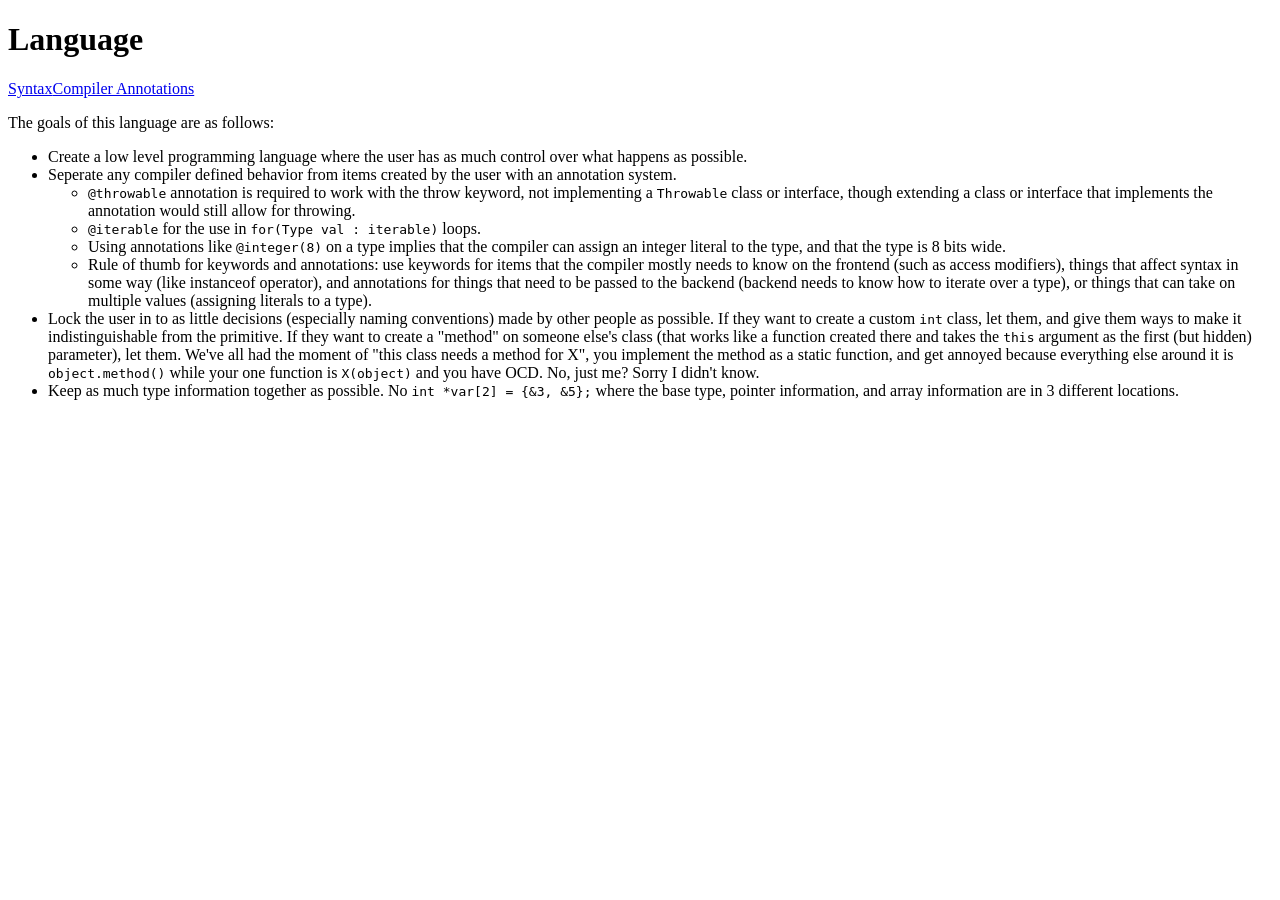
<file: docs/language-specification/index.html>
<!DOCTYPE html>
<html lang="en">
<head>
    <meta charset="UTF-8">
    <meta name="viewport" content="width=device-width, initial-scale=1.0">
    <title>Language - Index</title>
    <link rel="stylesheet" href="style.css">
</head>
<body>
    <h1>Language</h1>
    <nav><a href="syntax/syntax.html">Syntax</a><a href="annotations/annotations.html">Compiler Annotations</a></nav>
    <p>The goals of this language are as follows:
        <ul>
            <li>Create a low level programming language where the user has as much control over what happens as possible.</li>
            <li>Seperate any compiler defined behavior from items created by the user with an annotation system.</li>
            <ul>
                <li><span class="mono">@throwable</span> annotation is required to work with the throw keyword, not implementing a <span class="mono">Throwable</span> class or interface, though extending a class or interface that implements the annotation would still allow for throwing.</li>
                <li><span class="mono">@iterable</span> for the use in <span class="mono">for(Type val : iterable)</span> loops.</li>
                <li>Using annotations like <span class="mono">@integer(8)</span> on a type implies that the compiler can assign an integer literal to the type, and that the type is 8 bits wide.</li>
                <li>Rule of thumb for keywords and annotations: use keywords for items that the compiler mostly needs to know on the frontend (such as access modifiers), things that affect syntax in some way (like instanceof operator), and annotations for things that need to be passed to the backend (backend needs to know how to iterate over a type), or things that can take on multiple values (assigning literals to a type).</li>
            </ul>
            <li>Lock the user in to as little decisions (especially naming conventions) made by other people as possible. If they want to create a custom <span class="mono">int</span> class, let them, and give them ways to make it indistinguishable from the primitive. If they want to create a "method" on someone else's class (that works like a function created there and takes the <span class="mono">this</span> argument as the first (but hidden) parameter), let them. We've all had the moment of "this class needs a method for X", you implement the method as a static function, and get annoyed because everything else around it is <span class="mono">object.method()</span> while your one function is <span class="mono">X(object)</span> and you have OCD. No, just me? Sorry I didn't know.</li>
            <li>Keep as much type information together as possible. No <span class="mono">int *var[2] = {&3, &5};</span> where the base type, pointer information, and array information are in 3 different locations.</li>
        </ul>
    </p>
</body>
</html>
</file>
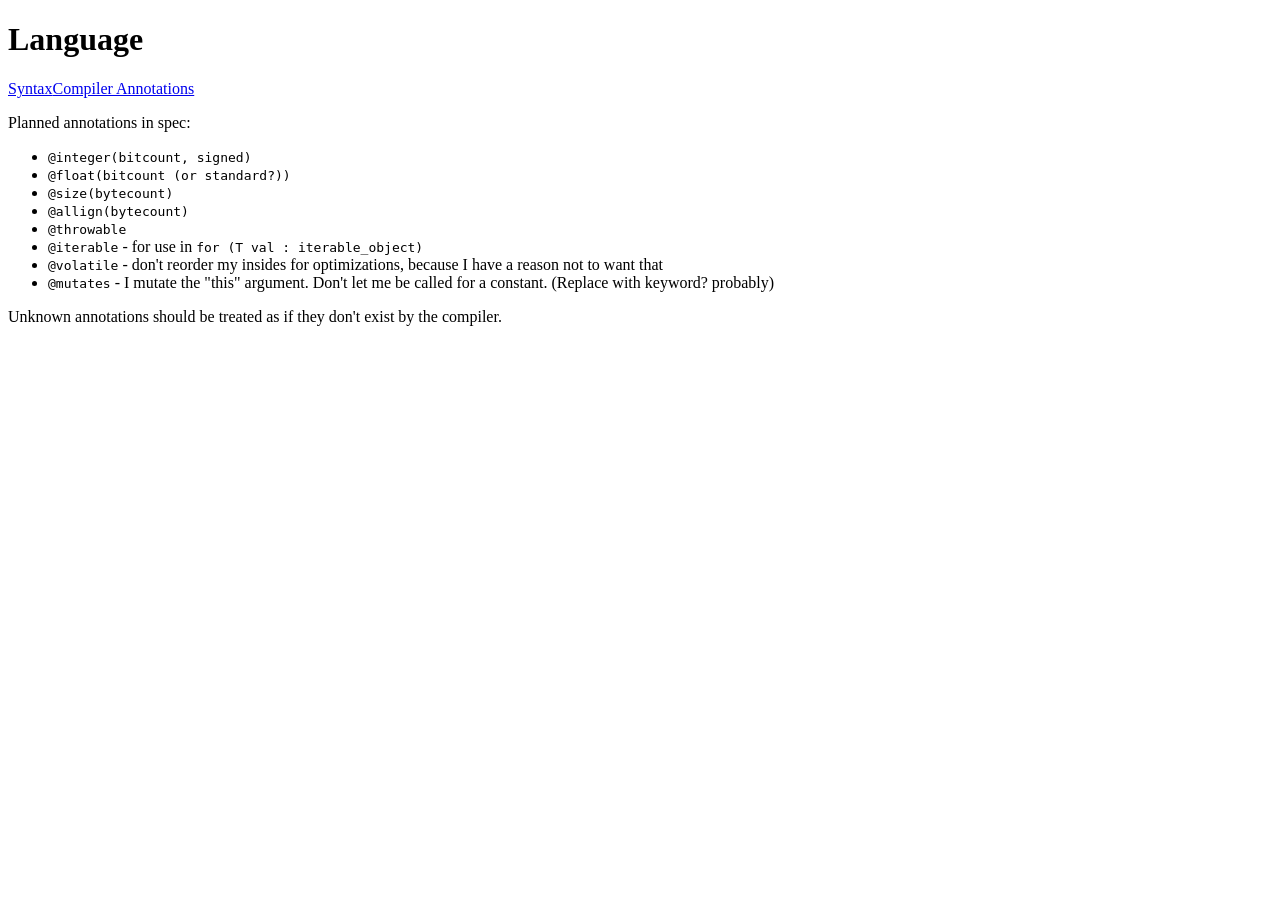
<file: docs/language-specification/annotations/annotations.html>
<!DOCTYPE html>
<html lang="en">
<head>
    <meta charset="UTF-8">
    <meta name="viewport" content="width=device-width, initial-scale=1.0">
    <title>Language - Annotations</title>
    <link rel="stylesheet" href="../style.css">
</head>
<body>
    <h1>Language</h1>
    <nav><a href="../syntax/syntax.html">Syntax</a><a href="../annotations/annotations.html">Compiler Annotations</a></nav>
    <p>Planned annotations in spec:</p>
    <ul>
        <li><span class="mono">@integer(bitcount, signed)</span></li>
        <li><span class="mono">@float(bitcount (or standard?))</span></li>
        <li><span class="mono">@size(bytecount)</span></li>
        <li><span class="mono">@allign(bytecount)</span></li>
        <li><span class="mono">@throwable</span></li>
        <li><span class="mono">@iterable</span> - for use in <span class="mono">for (T val : iterable_object)</span></li>
        <li><span class="mono">@volatile</span> - don't reorder my insides for optimizations, because I have a reason not to want that</li>
        <li><span class="mono">@mutates</span> - I mutate the "this" argument. Don't let me be called for a constant. (Replace with keyword? probably)</li>
    </ul>
    <p>Unknown annotations should be treated as if they don't exist by the compiler.</p>
</body>
</html>
</file>
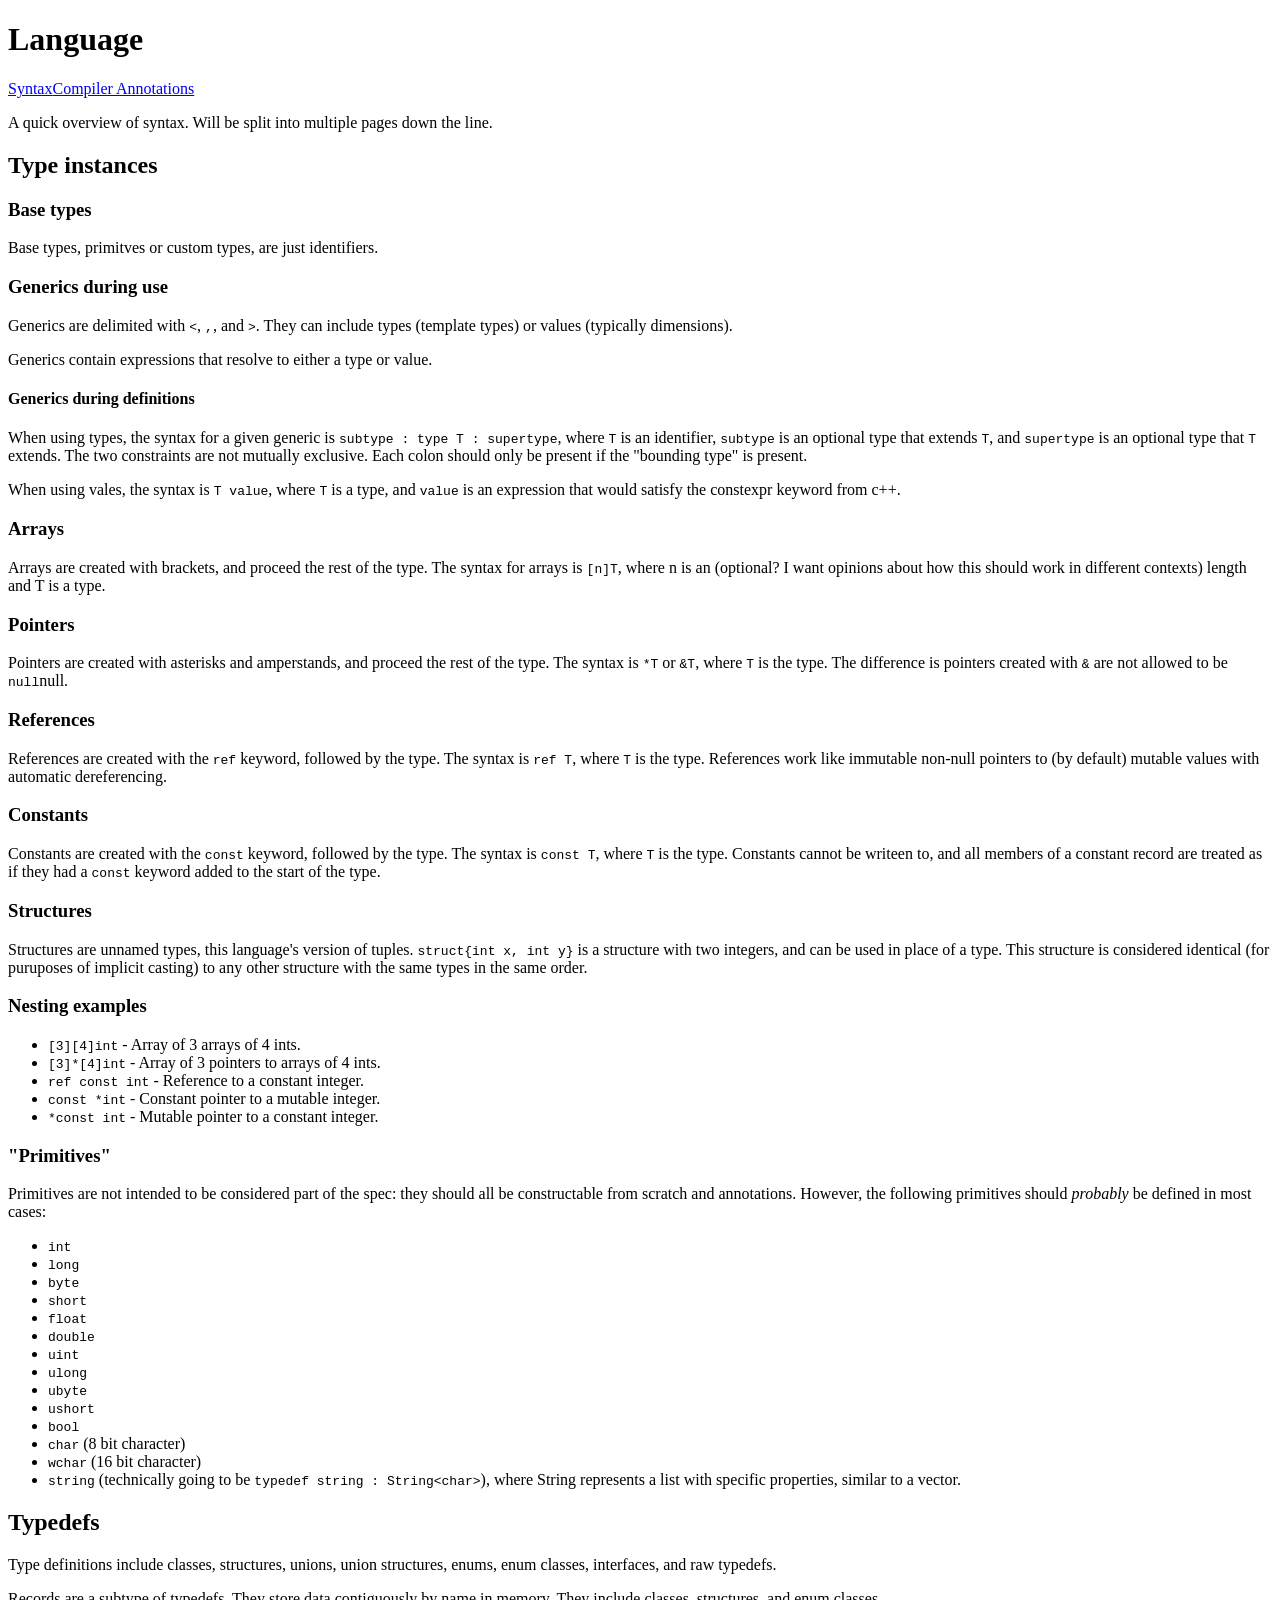
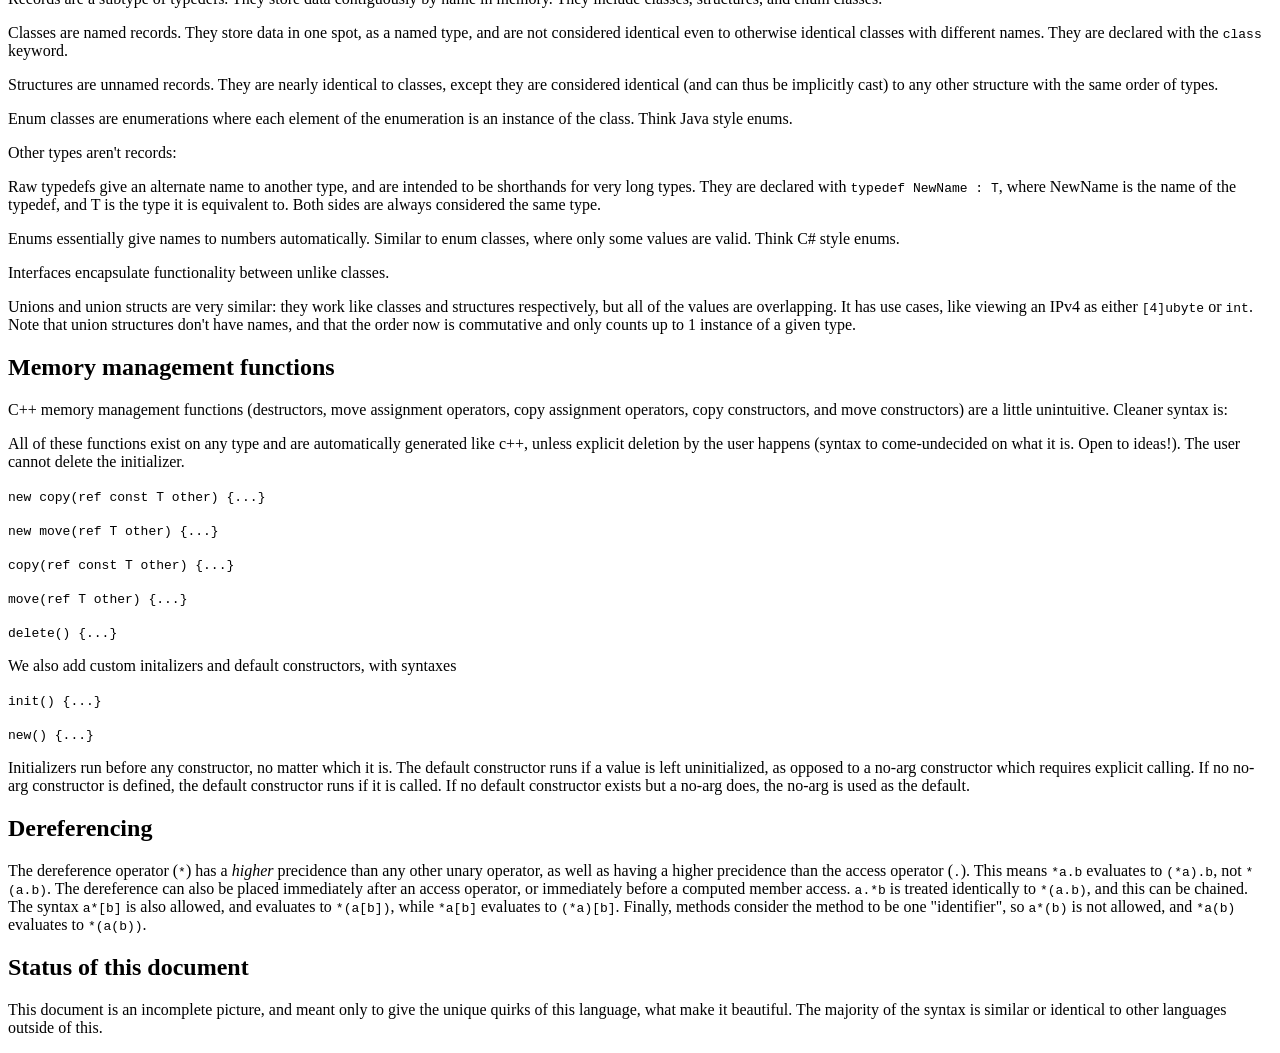
<file: docs/language-specification/syntax/syntax.html>
<!DOCTYPE html>
<html lang="en">
<head>
    <meta charset="UTF-8">
    <meta name="viewport" content="width=device-width, initial-scale=1.0">
    <title>Language - Syntax</title>
    <link rel="stylesheet" href="../style.css">
</head>
<body>
    <h1>Language</h1>
    <nav><a href="../syntax/syntax.html">Syntax</a><a href="../annotations/annotations.html">Compiler Annotations</a></nav>
    <p>A quick overview of syntax. Will be split into multiple pages down the line.</p>
    <h2>Type instances</h2>
    <h3>Base types</h3>
    <p>Base types, primitves or custom types, are just identifiers.</p>
    <h3>Generics during use</h3>
    <p>Generics are delimited with <span class="mono">&lt;</span>, <span class="mono">,</span>, and <span class="mono">&gt;</span>. They can include types (template types) or values (typically dimensions).</p>
    <p>Generics contain expressions that resolve to either a type or value.</p>
    <h4>Generics during definitions</h4>
    <p>When using types, the syntax for a given generic is <span class="mono">subtype : type T : supertype</span>, where <span class="mono">T</span> is an identifier, <span class="mono">subtype</span> is an optional type that extends <span class="mono">T</span>, and <span class="mono">supertype</span> is an optional type that <span class="mono">T</span> extends. The two constraints are not mutually exclusive. Each colon should only be present if the "bounding type" is present.</p>
    <p>When using vales, the syntax is <span class="mono">T value</span>, where <span class="mono">T</span> is a type, and <span class="mono">value</span> is an expression that would satisfy the constexpr keyword from c++.</p>
    <h3>Arrays</h3>
    <p>Arrays are created with brackets, and proceed the rest of the type. The syntax for arrays is <span class="mono">[n]T</span>, where n is an (optional? I want opinions about how this should work in different contexts) length and T is a type.</p>
    <h3>Pointers</h3>
    <p>Pointers are created with asterisks and amperstands, and proceed the rest of the type. The syntax is <span class="mono">*T</span> or <span class="mono">&T</span>, where <span class="mono">T</span> is the type. The difference is pointers created with <span class="mono">&</span> are not allowed to be <span class="mono">null</span>null.</p>
    <h3>References</h3>
    <p>References are created with the <span class="mono">ref</span> keyword, followed by the type. The syntax is <span class="mono">ref T</span>, where <span class="mono">T</span> is the type. References work like immutable non-null pointers to (by default) mutable values with automatic dereferencing.</p>
    <h3>Constants</h3>
    <p>Constants are created with the <span class="mono">const</span> keyword, followed by the type. The syntax is <span class="mono">const T</span>, where <span class="mono">T</span> is the type. Constants cannot be writeen to, and all members of a constant record are treated as if they had a <span class="mono">const</span> keyword added to the start of the type.</p>
    <h3>Structures</h3>
    <p>Structures are unnamed types, this language's version of tuples. <span class="mono">struct{int x, int y}</span> is a structure with two integers, and can be used in place of a type. This structure is considered identical (for puruposes of implicit casting) to any other structure with the same types in the same order.</p>
    <h3>Nesting examples</h3>
    <ul>
        <li><span class="mono">[3][4]int</span> - Array of 3 arrays of 4 ints.</li>
        <li><span class="mono">[3]*[4]int</span> - Array of 3 pointers to arrays of 4 ints.</li>
        <li><span class="mono">ref const int</span> - Reference to a constant integer.</li>
        <li><span class="mono">const *int</span> - Constant pointer to a mutable integer.</li>
        <li><span class="mono">*const int</span> - Mutable pointer to a constant integer.</li>
    </ul>
    <h3>"Primitives"</h3>
    <p>Primitives are not intended to be considered part of the spec: they should all be constructable from scratch and annotations. However, the following primitives should <i>probably</i> be defined in most cases:</p>
    <ul>
        <li><span class="mono">int</span></li>
        <li><span class="mono">long</span></li>
        <li><span class="mono">byte</span></li>
        <li><span class="mono">short</span></li>
        <li><span class="mono">float</span></li>
        <li><span class="mono">double</span></li>
        <li><span class="mono">uint</span></li>
        <li><span class="mono">ulong</span></li>
        <li><span class="mono">ubyte</span></li>
        <li><span class="mono">ushort</span></li>
        <li><span class="mono">bool</span></li>
        <li><span class="mono">char</span> (8 bit character)</li>
        <li><span class="mono">wchar</span> (16 bit character)</li>
        <li><span class="mono">string</span> (technically going to be <span class="mono">typedef string : String&lt;char&gt;</span>), where String represents a list with specific properties, similar to a vector.</li>
    </ul>
    <h2>Typedefs</h2>
    <p>Type definitions include classes, structures, unions, union structures, enums, enum classes, interfaces, and raw typedefs.</p>
    <p>Records are a subtype of typedefs. They store data contiguously by name in memory. They include classes, structures, and enum classes.</p>
    <p>Classes are named records. They store data in one spot, as a named type, and are not considered identical even to otherwise identical classes with different names. They are declared with the <span class="mono">class</span> keyword.</p>
    <p>Structures are unnamed records. They are nearly identical to classes, except they are considered identical (and can thus be implicitly cast) to any other structure with the same order of types.</p>
    <p>Enum classes are enumerations where each element of the enumeration is an instance of the class. Think Java style enums.</p>
    <p>Other types aren't records:</p>
    <p>Raw typedefs give an alternate name to another type, and are intended to be shorthands for very long types. They are declared with <span class="mono">typedef NewName : T</span>, where NewName is the name of the typedef, and T is the type it is equivalent to. Both sides are always considered the same type.</p>
    <p>Enums essentially give names to numbers automatically. Similar to enum classes, where only some values are valid. Think C# style enums.</p>
    <p>Interfaces encapsulate functionality between unlike classes.</p>
    <p>Unions and union structs are very similar: they work like classes and structures respectively, but all of the values are overlapping. It has use cases, like viewing an IPv4 as either <span class="mono">[4]ubyte</span> or <span class="mono">int</span>. Note that union structures don't have names, and that the order now is commutative and only counts up to 1 instance of a given type.</p>
    <h2>Memory management functions</h2>
    <p>C++ memory management functions (destructors, move assignment operators, copy assignment operators, copy constructors, and move constructors) are a little unintuitive. Cleaner syntax is:</p>
    <p>All of these functions exist on any type and are automatically generated like c++, unless explicit deletion by the user happens (syntax to come-undecided on what it is. Open to ideas!). The user cannot delete the initializer.</p>
    <p><span class="mono">new copy(ref const T other) {...}</span></p>
    <p><span class="mono">new move(ref T other) {...}</span></p>
    <p><span class="mono">copy(ref const T other) {...}</span></p>
    <p><span class="mono">move(ref T other) {...}</span></p>
    <p><span class="mono">delete() {...}</span></p>
    <p>We also add custom initalizers and default constructors, with syntaxes</p>
    <p><span class="mono">init() {...}</span></p>
    <p><span class="mono">new() {...}</span></p>
    <p>Initializers run before any constructor, no matter which it is. The default constructor runs if a value is left uninitialized, as opposed to a no-arg constructor which requires explicit calling. If no no-arg constructor is defined, the default constructor runs if it is called. If no default constructor exists but a no-arg does, the no-arg is used as the default.</p>
    <h2>Dereferencing</h2>
    <p>The dereference operator (<span class="mono">*</span>) has a <i>higher</i> precidence than any other unary operator, as well as having a higher precidence than the access operator (<span class="mono">.</span>). This means <span class="mono">*a.b</span> evaluates to <span class="mono">(*a).b</span>, not <span class="mono">*(a.b)</span>. The dereference can also be placed immediately after an access operator, or immediately before a computed member access. <span class="mono">a.*b</span> is treated identically to <span class="mono">*(a.b)</span>, and this can be chained. The syntax <span class="mono">a*[b]</span> is also allowed, and evaluates to <span class="mono">*(a[b])</span>, while <span class="mono">*a[b]</span> evaluates to <span class="mono">(*a)[b]</span>. Finally, methods consider the method to be one "identifier", so <span class="mono">a*(b)</span> is not allowed, and <span class="mono">*a(b)</span> evaluates to <span class="mono">*(a(b))</span>.</p>
    <h2>Status of this document</h2>
    <p>This document is an incomplete picture, and meant only to give the unique quirks of this language, what make it beautiful. The majority of the syntax is similar or identical to other languages outside of this.</p>
</body>
</html>
</file>
<file: docs/language-specification/style.css>
.mono {
    font-family: monospace;
}
</file>
